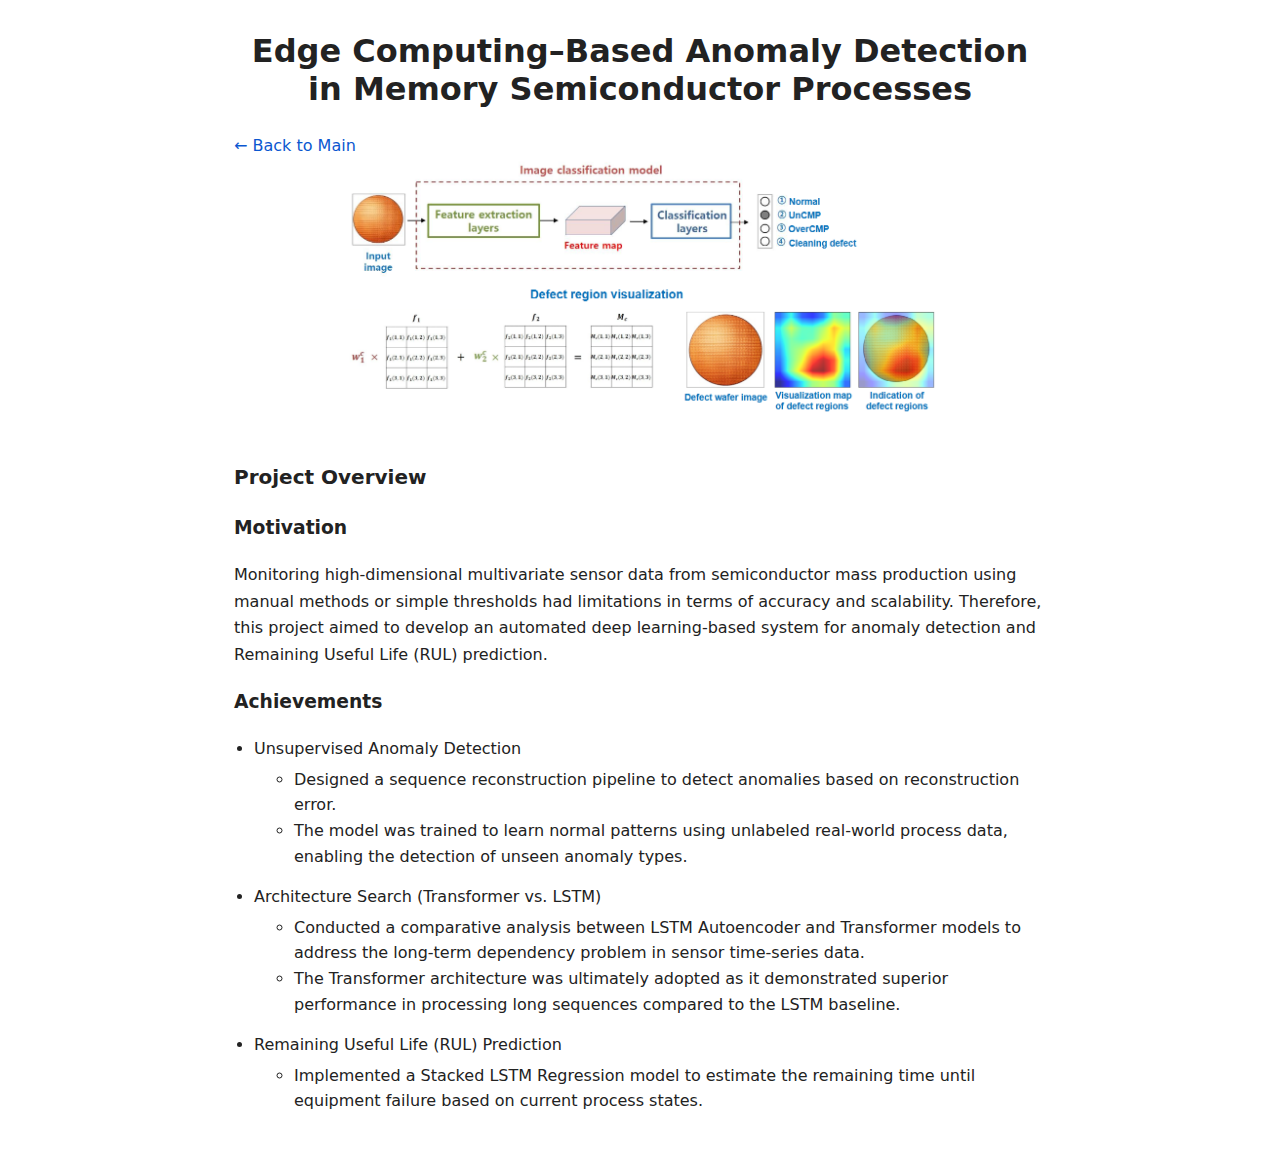
<file: pages/projects/project-cmp.html>
<!doctype html>
<html lang="en">
<head>
  <meta charset="utf-8">
  <meta name="viewport" content="width=device-width, initial-scale=1">
  <title>Project: Edge Computing–Based Anomaly Detection in Memory Semiconductor Processes</title>
  
  <link rel="stylesheet" href="../../styles.css">
  
  <link rel="preconnect" href="https://fonts.googleapis.com">
  <link rel="preconnect" href="https://fonts.gstatic.com" crossorigin>
  <link href="https://fonts.googleapis.com/css2?family=Inter:ital,opsz,wght@0,14..32,100..900;1,14..32,100..900&family=Source+Sans+3:ital,wght@0,200..900;1,200..900&display=swap" rel="stylesheet">
</head>
<body>
  <main class="container">

    <h1 class="page-title">Edge Computing–Based Anomaly Detection in Memory Semiconductor Processes</h1>

    <div classs="page-links">
      <a href="../../index.html#projects">← Back to Main</a>
    </div>

    <section class="project-detail">
      <img src="../../assets/images/Pr3.png" alt="Efficient AI Deployment on NPUs thumbnail" style="width:100%; max-width:600px; margin-bottom: 20px; display: block; margin-left: auto; margin-right: auto; border-radius: 12px;">
      <h2>Project Overview</h2>
      <h3>Motivation</h3>
      <p>
        Monitoring high-dimensional multivariate sensor data from semiconductor mass production using manual methods or simple thresholds had limitations in terms of accuracy and scalability. Therefore, this project aimed to develop an automated deep learning-based system for anomaly detection and Remaining Useful Life (RUL) prediction.
      </p>
      
      <h3>Achievements</h3>

      <ul style="padding-left: 20px; line-height: 1.6;">

        <li style="margin-bottom: 15px;">
          Unsupervised Anomaly Detection
          <ul style="margin-top: 5px;">
            <li>Designed a sequence reconstruction pipeline to detect anomalies based on reconstruction error.</li>
            <li>The model was trained to learn normal patterns using unlabeled real-world process data, enabling the detection of unseen anomaly types.</li>
          </ul>
        </li>

        <li style="margin-bottom: 15px;">
          Architecture Search (Transformer vs. LSTM)
          <ul style="margin-top: 5px;">
            <li>Conducted a comparative analysis between LSTM Autoencoder and Transformer models to address the long-term dependency problem in sensor time-series data.</li>
            <li>The Transformer architecture was ultimately adopted as it demonstrated superior performance in processing long sequences compared to the LSTM baseline.</li>
          </ul>
        </li>
        
        <li style="margin-bottom: 15px;">
          Remaining Useful Life (RUL) Prediction
          <ul style="margin-top: 5px;">
            <li>Implemented a Stacked LSTM Regression model to estimate the remaining time until equipment failure based on current process states.</li>
          </ul>
        </li>

      </ul>

    </section>

  </main>
</body>
</html>
</file>
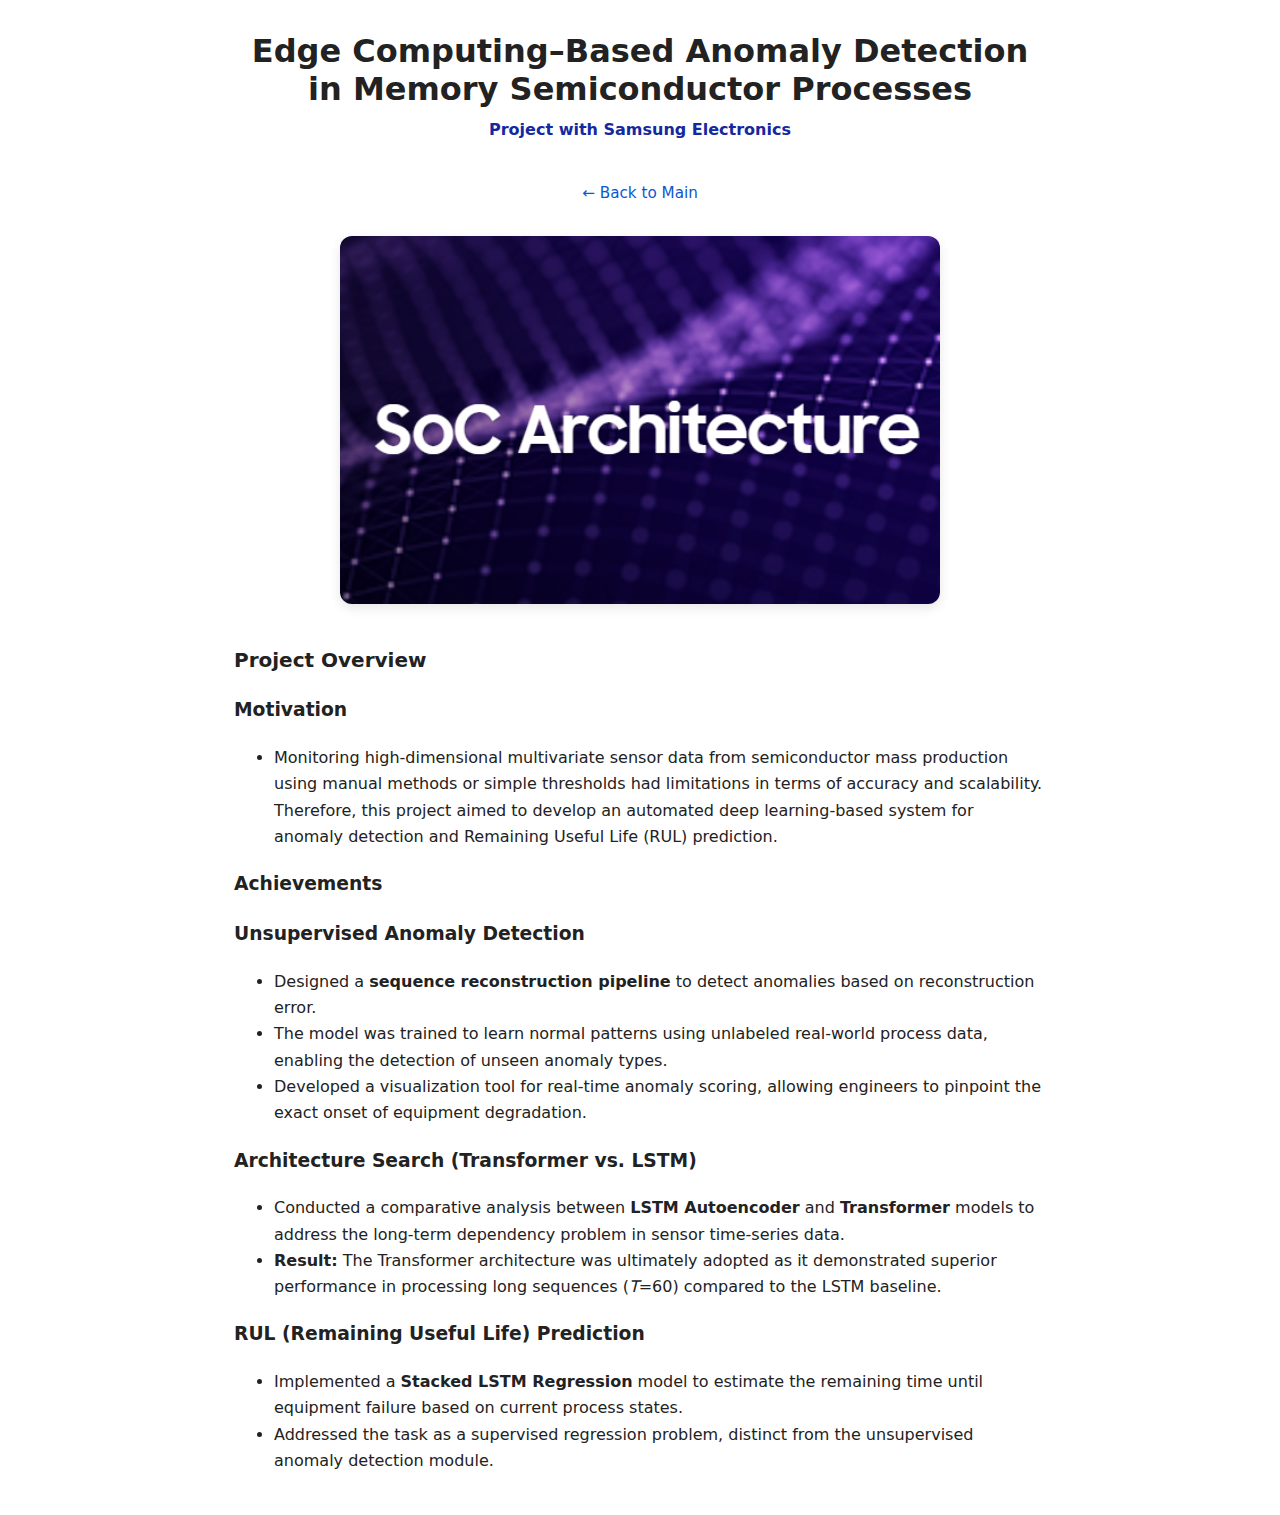
<file: pages/projects/project-edgeComputing.html>
<!doctype html>
<html lang="en">
<head>
  <meta charset="utf-8">
  <meta name="viewport" content="width=device-width, initial-scale=1">
  <title>Project: Edge Computing–Based Anomaly Detection in Memory Semiconductor Processes</title>
  
  <link rel="stylesheet" href="../../styles.css">
  
  <link rel="preconnect" href="https://fonts.googleapis.com">
  <link rel="preconnect" href="https://fonts.gstatic.com" crossorigin>
  <link href="https://fonts.googleapis.com/css2?family=Inter:ital,opsz,wght@0,14..32,100..900;1,14..32,100..900&family=Source+Sans+3:ital,wght@0,200..900;1,200..900&display=swap" rel="stylesheet">
</head>
<body>
  <main class="container">

    <h1 class="page-title">Edge Computing–Based Anomaly Detection in Memory Semiconductor Processes</h1>
    
    <p style="text-align: center; font-weight: 600; color: #1428A0; margin-top: -1rem; margin-bottom: 2rem;">
      Project with Samsung Electronics
    </p>

    <div class="page-links">
      <a href="../../index.html#projects">← Back to Main</a>
    </div>

    <section class="project-detail">
      <img src="../../assets/images/Pr6.png" alt="Anomaly Detection System Architecture" style="width:100%; max-width:600px; margin-bottom: 30px; display: block; margin-left: auto; margin-right: auto; border-radius: 12px; box-shadow: 0 4px 12px rgba(0,0,0,0.1);">
      
      <h2>Project Overview</h2>
      
      <h3>Motivation</h3>
      <ul>
        <li>
          Monitoring high-dimensional multivariate sensor data from semiconductor mass production using manual methods or simple thresholds had limitations in terms of accuracy and scalability. Therefore, this project aimed to develop an automated deep learning-based system for anomaly detection and Remaining Useful Life (RUL) prediction.
        </li>
      </ul>
      
      <h3>Achievements</h3>

      <h3>Unsupervised Anomaly Detection</h3>
      <ul>
        <li>Designed a <strong>sequence reconstruction pipeline</strong> to detect anomalies based on reconstruction error.</li>
        <li>The model was trained to learn normal patterns using unlabeled real-world process data, enabling the detection of unseen anomaly types.</li>
        <li>Developed a visualization tool for real-time anomaly scoring, allowing engineers to pinpoint the exact onset of equipment degradation.</li>
      </ul>
      
      <h3>Architecture Search (Transformer vs. LSTM)</h3>
      <ul>
        <li>Conducted a comparative analysis between <strong>LSTM Autoencoder</strong> and <strong>Transformer</strong> models to address the long-term dependency problem in sensor time-series data.</li>
        <li><strong>Result:</strong> The Transformer architecture was ultimately adopted as it demonstrated superior performance in processing long sequences (<i>T</i>=60) compared to the LSTM baseline.</li>
      </ul>
      
      <h3>RUL (Remaining Useful Life) Prediction</h3>
      <ul>
        <li>Implemented a <strong>Stacked LSTM Regression</strong> model to estimate the remaining time until equipment failure based on current process states.</li>
        <li>Addressed the task as a supervised regression problem, distinct from the unsupervised anomaly detection module.</li>
      </ul>

    </section>

  </main>
</body>
</html>
</file>
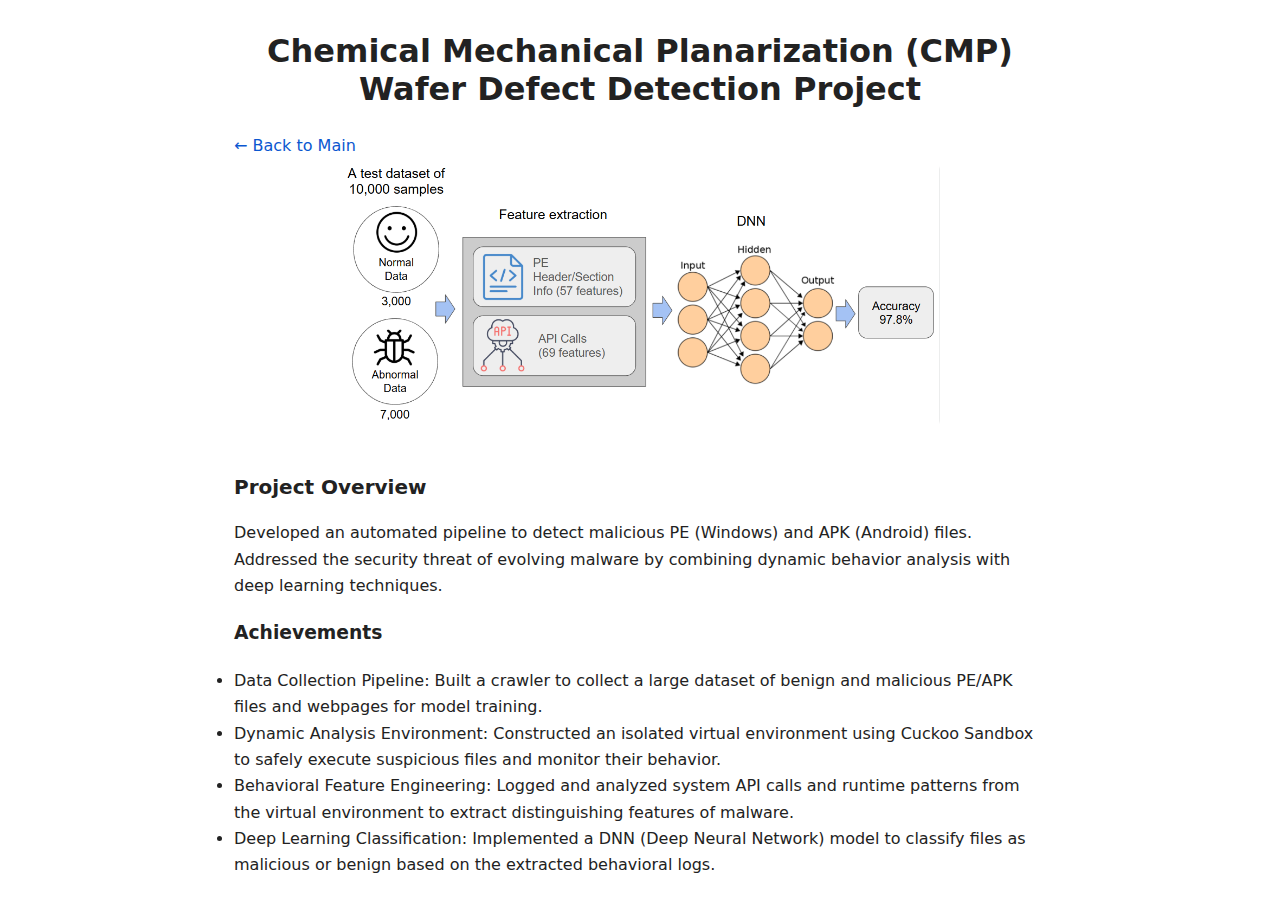
<file: pages/projects/project-neouly.html>
<!doctype html>
<html lang="en">
<head>
  <meta charset="utf-8">
  <meta name="viewport" content="width=device-width, initial-scale=1">
  <title>Project: Chemical Mechanical Planarization (CMP) Wafer Defect Detection Project</title>
  
  <link rel="stylesheet" href="../../styles.css">
  
  <link rel="preconnect" href="https://fonts.googleapis.com">
  <link rel="preconnect" href="https://fonts.gstatic.com" crossorigin>
  <link href="https://fonts.googleapis.com/css2?family=Inter:ital,opsz,wght@0,14..32,100..900;1,14..32,100..900&family=Source+Sans+3:ital,wght@0,200..900;1,200..900&display=swap" rel="stylesheet">
</head>
<body>
  <main class="container">

    <h1 class="page-title">Chemical Mechanical Planarization (CMP) Wafer Defect Detection Project</h1>

    <div classs="page-links">
      <a href="../../index.html#projects">← Back to Main</a>
    </div>

    <section class="project-detail">
      <img src="../../assets/images/Pr2.png" alt="Efficient AI Deployment on NPUs thumbnail" style="width:100%; max-width:600px; margin-bottom: 20px; display: block; margin-left: auto; margin-right: auto; border-radius: 12px;">
      <h2>Project Overview</h2>
      <!-- <h3>Motivation</h3> -->
      <p>
        Developed an automated pipeline to detect malicious PE (Windows) and APK (Android) files. Addressed the security threat of evolving malware by combining dynamic behavior analysis with deep learning techniques.
      </p>
      
      <h3>Achievements</h3>
      <li>Data Collection Pipeline: Built a crawler to collect a large dataset of benign and malicious PE/APK files and webpages for model training.</li>
      <li>Dynamic Analysis Environment: Constructed an isolated virtual environment using Cuckoo Sandbox to safely execute suspicious files and monitor their behavior.</li>
      <li>Behavioral Feature Engineering: Logged and analyzed system API calls and runtime patterns from the virtual environment to extract distinguishing features of malware.</li>
      <li>Deep Learning Classification: Implemented a DNN (Deep Neural Network) model to classify files as malicious or benign based on the extracted behavioral logs.</li>

      <!-- <ul style="padding-left: 20px; line-height: 1.6;">

        <li style="margin-bottom: 15px;">
          Defect Wafer Detection
          <ul style="margin-top: 5px;">
            <li>Built a CNN-based classifier to categorize wafer states (Normal, UnCMP, OverCMP, Cleaning Error).</li>
            <li>Integrated Class Activation Mapping (CAM) to visualize and localize defective regions, providing actionable insights for engineers.</li>
          </ul>
        </li>

        <li style="margin-bottom: 15px;">
          Sensor Anomaly Detection
          <ul style="margin-top: 5px;">
            <li>Designed an LSTM Encoder-Decoder architecture to reconstruct sensor data streams.</li>
          </ul>
        </li> -->

      </ul>

    </section>

  </main>
</body>
</html>
</file>
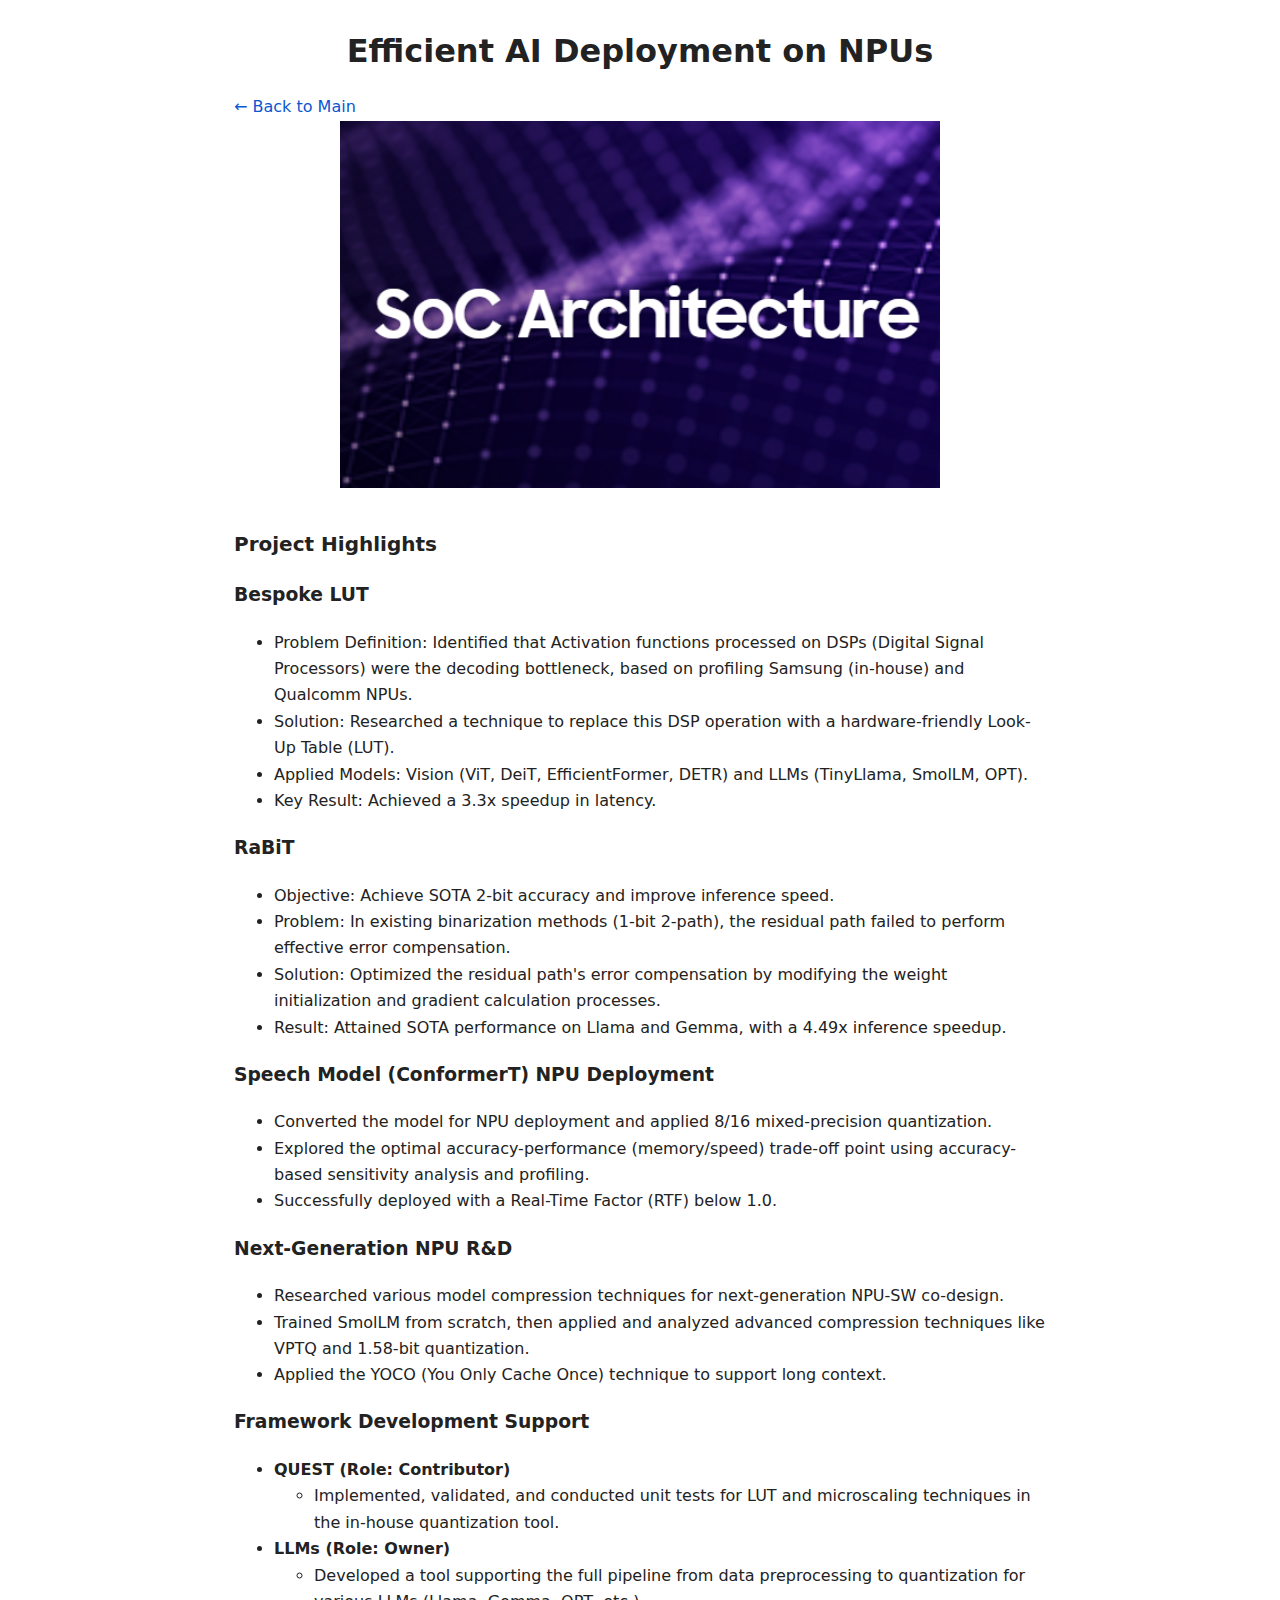
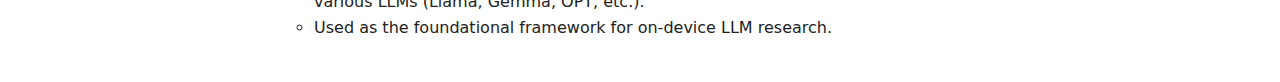
<file: pages/projects/project-npu.html>
<!doctype html>
<html lang="en">
<head>
  <meta charset="utf-8">
  <meta name="viewport" content="width=device-width, initial-scale=1">
  <title>Project: Efficient AI Deployment on NPUs</title>
  
  <link rel="stylesheet" href="../../styles.css">
  
  <link rel="preconnect" href="https://fonts.googleapis.com">
  <link rel="preconnect" href="https://fonts.gstatic.com" crossorigin>
  <link href="https://fonts.googleapis.com/css2?family=Inter:ital,opsz,wght@0,14..32,100..900;1,14..32,100..900&family=Source+Sans+3:ital,wght@0,200..900;1,200..900&display=swap" rel="stylesheet">
</head>
<body>
  <main class="container">

    <h1 class="page-title">Efficient AI Deployment on NPUs</h1>

    <div classs="page-links">
      <a href="../../index.html#projects">← Back to Main</a>
    </div>

    <section class="project-detail">
      <img src="../../assets/images/Pr6.png" alt="Efficient AI Deployment on NPUs thumbnail" style="width:100%; max-width:600px; margin-bottom: 20px; display: block; margin-left: auto; margin-right: auto;">
      <h2>Project Highlights</h2>
    
      <h3>Bespoke LUT</h3>
      <ul>
        <li>Problem Definition: Identified that Activation functions processed on DSPs (Digital Signal Processors) were the decoding bottleneck, based on profiling Samsung (in-house) and Qualcomm NPUs.</li>
        <li>Solution: Researched a technique to replace this DSP operation with a hardware-friendly Look-Up Table (LUT).</li>
        <li>Applied Models: Vision (ViT, DeiT, EfficientFormer, DETR) and LLMs (TinyLlama, SmolLM, OPT).</li>
        <li>Key Result: Achieved a 3.3x speedup in latency.</li>
      </ul>
    
      <h3>RaBiT</h3>
      <ul>
        <li>Objective: Achieve SOTA 2-bit accuracy and improve inference speed.</li>
        <li>Problem: In existing binarization methods (1-bit 2-path), the residual path failed to perform effective error compensation.</li>
        <li>Solution: Optimized the residual path's error compensation by modifying the weight initialization and gradient calculation processes.</li>
        <li>Result: Attained SOTA performance on Llama and Gemma, with a 4.49x inference speedup.</li>
      </ul>
    
      <h3>Speech Model (ConformerT) NPU Deployment</h3>
      <ul>
        <li>Converted the model for NPU deployment and applied 8/16 mixed-precision quantization.</li>
        <li>Explored the optimal accuracy-performance (memory/speed) trade-off point using accuracy-based sensitivity analysis and profiling.</li>
        <li>Successfully deployed with a Real-Time Factor (RTF) below 1.0.</li>
      </ul>
    
      <h3>Next-Generation NPU R&D</h3>
      <ul>
        <li>Researched various model compression techniques for next-generation NPU-SW co-design.</li>
        <li>Trained SmolLM from scratch, then applied and analyzed advanced compression techniques like VPTQ and 1.58-bit quantization.</li>
        <li>Applied the YOCO (You Only Cache Once) technique to support long context.</li>
      </ul>
    
      <h3>Framework Development Support</h3>
      <ul>
        <li>
          <strong>QUEST (Role: Contributor)</strong>
          <ul>
            <li>Implemented, validated, and conducted unit tests for LUT and microscaling techniques in the in-house quantization tool.</li>
          </ul>
        </li>
        <li>
          <strong>LLMs (Role: Owner)</strong>
          <ul>
            <li>Developed a tool supporting the full pipeline from data preprocessing to quantization for various LLMs (Llama, Gemma, OPT, etc.).</li>
            <li>Used as the foundational framework for on-device LLM research.</li>
          </ul>
        </li>
      </ul>

    </section>

  </main>
</body>
</html>
</file>
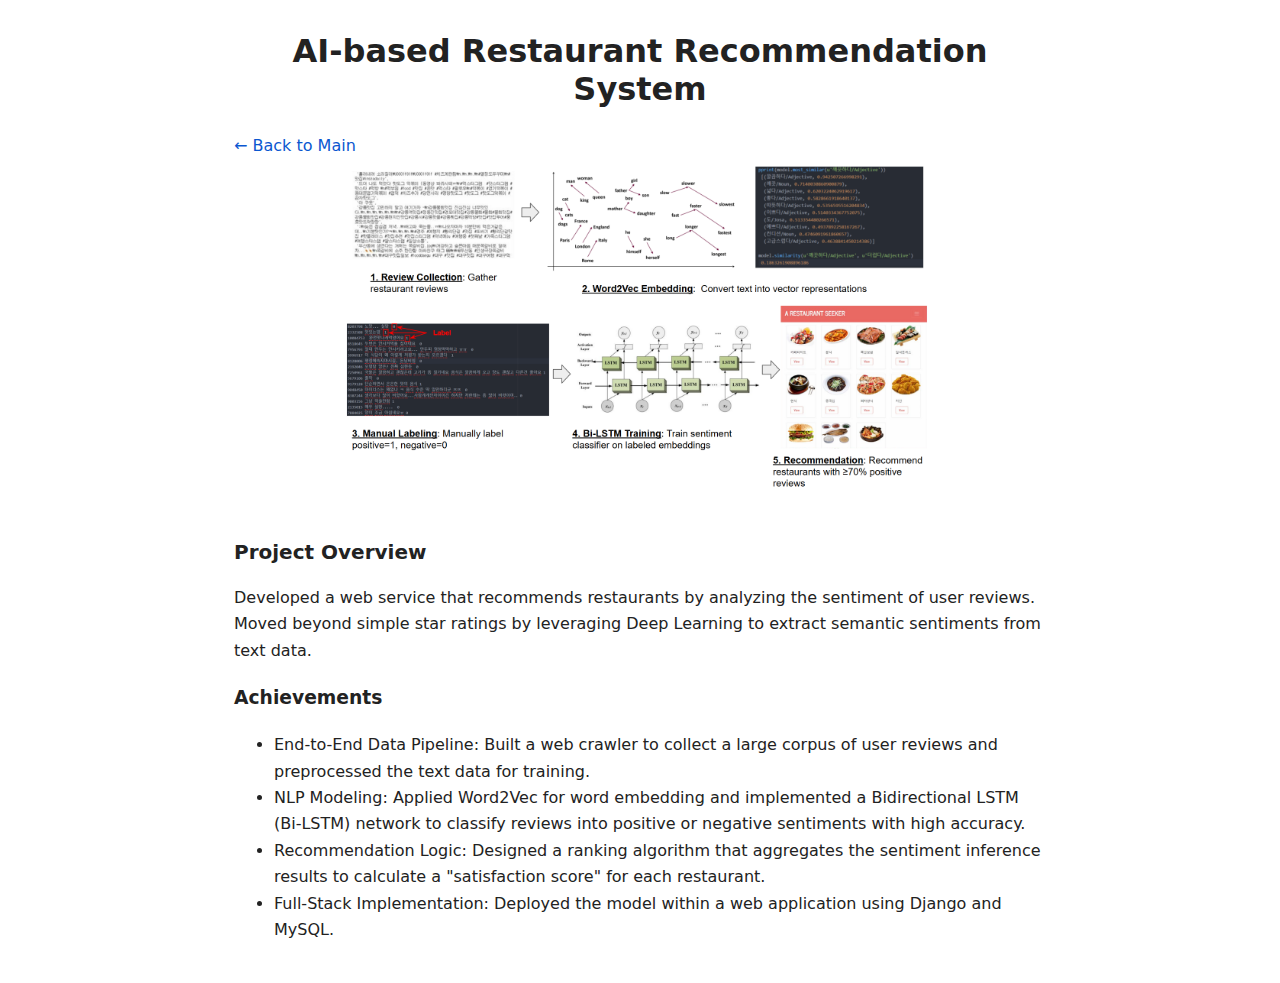
<file: pages/projects/project-recommendation.html>
<!doctype html>
<html lang="en">
<head>
  <meta charset="utf-8">
  <meta name="viewport" content="width=device-width, initial-scale=1">
  <title>Project: AI-based Restaurant Recommendation System</title>
  
  <link rel="stylesheet" href="../../styles.css">
  
  <link rel="preconnect" href="https://fonts.googleapis.com">
  <link rel="preconnect" href="https://fonts.gstatic.com" crossorigin>
  <link href="https://fonts.googleapis.com/css2?family=Inter:ital,opsz,wght@0,14..32,100..900;1,14..32,100..900&family=Source+Sans+3:ital,wght@0,200..900;1,200..900&display=swap" rel="stylesheet">
</head>
<body>
  <main class="container">

    <h1 class="page-title">AI-based Restaurant Recommendation System</h1>

    <div classs="page-links">
      <a href="../../index.html#projects">← Back to Main</a>
    </div>

    <section class="project-detail">
      <img src="../../assets/images/Pr1.png" alt="Efficient AI Deployment on NPUs thumbnail" style="width:100%; max-width:600px; margin-bottom: 20px; display: block; margin-left: auto; margin-right: auto; border-radius: 12px;">
      <h2>Project Overview</h2>
      <!-- <h3>Motivation</h3> -->
      <p>
        Developed a web service that recommends restaurants by analyzing the sentiment of user reviews. Moved beyond simple star ratings by leveraging Deep Learning to extract semantic sentiments from text data.
      </p>
      
      <h3>Achievements</h3>
      <ul>
        <li>End-to-End Data Pipeline: Built a web crawler to collect a large corpus of user reviews and preprocessed the text data for training.</li>
        <li>NLP Modeling: Applied Word2Vec for word embedding and implemented a Bidirectional LSTM (Bi-LSTM) network to classify reviews into positive or negative sentiments with high accuracy.</li>
        <li>Recommendation Logic: Designed a ranking algorithm that aggregates the sentiment inference results to calculate a "satisfaction score" for each restaurant.</li>
        <li>Full-Stack Implementation: Deployed the model within a web application using Django and MySQL.</li>

      <!-- <ul style="padding-left: 20px; line-height: 1.6;">

        <li style="margin-bottom: 15px;">
          Defect Wafer Detection
          <ul style="margin-top: 5px;">
            <li>Built a CNN-based classifier to categorize wafer states (Normal, UnCMP, OverCMP, Cleaning Error).</li>
            <li>Integrated Class Activation Mapping (CAM) to visualize and localize defective regions, providing actionable insights for engineers.</li>
          </ul>
        </li>

        <li style="margin-bottom: 15px;">
          Sensor Anomaly Detection
          <ul style="margin-top: 5px;">
            <li>Designed an LSTM Encoder-Decoder architecture to reconstruct sensor data streams.</li>
          </ul>
        </li> -->

      </ul>

    </section>

  </main>
</body>
</html>
</file>
<file: styles.css>
/* =========================
   Base
========================= */
:root {
  --max-width: 860px;
  --text-color: #222;
  --muted: #666;
  --bg: #fff;
  --link: #0b57d0;
  --link-hover: #0846a8;
  --border: #e5e7eb;
}

* { box-sizing: border-box; }
html, body { margin: 0; padding: 0; }
body {
  font: 16px/1.65 system-ui, -apple-system, Segoe UI, Roboto, Helvetica, Arial, sans-serif;
  color: var(--text-color);
  background: var(--bg);
}

/* =========================
   Layout
========================= */
.container {
  max-width: var(--max-width);
  margin: 0 auto;
  padding: 24px;
}

/* =========================
   Page Title (FULL-CENTER)
========================= */
.page-title {
  text-align: center;           /* 가로 중앙 */
  font-size: 2rem;
  line-height: 1.2;
  margin: 8px 0 24px;
}

/* ===== Page Links under name (with icons) ===== */
.page-links {
  display: flex;
  justify-content: center;
  flex-wrap: nowrap;              /* 한 줄 유지 */
  gap: 8px;
  margin-bottom: 24px;
}

.page-links a {
  display: inline-flex;           /* 아이콘+텍스트 한 줄 정렬 */
  align-items: center;            /* 수직 정렬 */
  padding: 6px 12px;
  font-size: clamp(0.8rem, 1.5vw, 0.95rem);  /* 화면 좁아지면 글자 축소 */
  color: var(--link);
/*   border: 1px solid var(--link); */
  border: none;
  border-radius: 6px;
  text-decoration: none;
  transition: all 0.2s ease;
  white-space: nowrap;            /* 링크 내부 줄바꿈 방지 */
}

.page-links a:hover {
  background: var(--link);
  color: #fff;
}

.page-links a img {
  width: 20px;
  height: 20px;
  margin-right: 6px;
  display: inline-block;
  vertical-align: middle;
}

/* =========================
   Hero (Left photo / Right text)
========================= */
.hero {
  display: grid;
  grid-template-columns: 180px 1fr;  /* 왼쪽 고정폭, 오른쪽 가변 */
  gap: 24px;
  align-items: center;               /* 세로 중간 정렬 */
}

/* 왼쪽: 사진 */
.hero-left .avatar,
.hero img {
  width: 180px;
  height: 180px;
  object-fit: cover;
  border-radius: 10px;
  display: block;
}

/* 오른쪽: 설명 텍스트 블록 */
.hero-right {
  display: flex;
  flex-direction: column;
  justify-content: center;
}
.hero-right p { margin: 0 0 8px; }

/* =========================
   Sections
========================= */
h2 {
  margin: 40px 0 12px;
  font-size: 1.25rem;
}

.list {
  list-style: none;
  padding-left: 0;
  margin: 0;
}
.list li { margin: 8px 0; }

/* =========================
   Links
========================= */
a {
  color: var(--link);
  text-decoration: none;
}
a:hover, a:focus {
  color: var(--link-hover);
  text-decoration: underline;
}

/* 보조 유틸 */
.muted { color: var(--muted); }
.hr {
  height: 1px;
  background: var(--border);
  margin: 24px 0;
}

/* ==========================================================================
   (B) Academic & Research Background  —  타임라인/리스트 스타일
   - 사용 컴포넌트: #background, .timeline, .timeline-header, .timeline-body
   - 학부 → 석사 → 회사 순의 스토리라인을 스캔 가능하게 표현
   ========================================================================== */
#background .timeline {
  list-style: none;           /* 기본 불릿 제거 */
  padding: 0;
  margin: 0;
}

#background .timeline li {
  margin-bottom: 20px;        /* 항목 간 간격 */
}

#background .timeline-header {
  font-weight: 600;           /* "지위 | 기관 | 기간" 라인 강조 */
  margin-bottom: 5px;
}

#background .timeline-header a {
  text-decoration: none;
  color: inherit;
}
#background .timeline-header a:hover { text-decoration: underline; }

#background .timeline-body {
  margin-left: 15px;          /* 헤더 대비 살짝 들여쓰기 */
  color: #444;
  line-height: 1.5;
}

/* =========================
   Responsive (Mobile)
========================= */
@media (max-width: 720px) {
  .container { padding: 20px; }

  .page-title {
    font-size: 1.75rem;
    margin: 4px 0 12px;
    text-align: center;         /* 모바일에서도 확실히 중앙 */
  }

  .page-links {
    gap: 6px;                   /* 모바일에서 간격 축소 */
  }
  .page-links a {
    padding: 5px 10px;
    font-size: clamp(0.75rem, 3.2vw, 0.9rem);
  }
  .page-links a img {
    width: 15px;
    height: 15px;
    margin-right: 5px;
  }

  .hero {
    grid-template-columns: 1fr; /* 세로 스택: 사진 → 설명 */
    gap: 16px;
    text-align: center;         /* hero 내부 텍스트 중앙 */
    align-items: center;
  }

  .hero-left .avatar,
  .hero img {
    width: 140px;
    height: 140px;
    margin: 0 auto;             /* 사진 중앙 */
  }

  .hero-right {
    align-items: center;        /* 설명 블록 중앙 */
  }
}

/* 기존 스타일들 ... */

.project-item {
  max-width: 700px;
  margin: 40px auto;
  list-style: none;
}

.project-header {
  display: flex;
  justify-content: space-between;
  align-items: baseline;
  font-weight: 600;
  margin-bottom: 10px;
}

.project-title {
  font-size: 1.2em;
}

.project-period {
  color: #666;
  font-size: 0.95em;
}

.project-image img {
  width: 100%;   /* 텍스트 폭과 동일 */
  height: auto;
  border-radius: 6px;
  margin-bottom: 15px;
}

.project-desc {
  color: #444;
  line-height: 1.6;
}

/* ✨ 반응형: 화면이 좁으면 세로 스택으로 자동 전환 */
@media (max-width: 640px) {
  #projects .media-item {
    flex-direction: column;
    align-items: stretch;
  }
  #projects .media-thumb {
    width: 100%;
    max-width: 420px;             /* 모바일에서 너무 커지지 않도록 */
  }
}


/* ===== Publications 섹션 전용 (DROP-IN) ===== */

/* 불릿/여백 제거 */
#publications .list {
  list-style: none;
  padding: 0;
  margin: 0;
}

/* 전역 flex/float 무력화: 퍼블리케이션은 세로 스택 + 그리드만 사용 */
#publications .media-item {
  display: block !important;
}
#publications .media-thumb {
  float: none !important;
  display: block;
}

/* 1열 Grid로 순서 고정: 제목 → 저자 → 학회 → Paper → 그림 → 설명 */
#publications .media-info {
  display: grid !important;
  grid-template-columns: 1fr;
  grid-template-areas:
    "title"
    "authors"
    "meta"
    "paper"
    "thumb"
    "desc";
  row-gap: 4px;  /* 간격 압축 (기존 12px → 4px) */
}

/* ★ grid-area만 지정 — margin은 여기서 절대 넣지 말 것 */
#publications .media-title   { grid-area: title; }
#publications .media-authors { grid-area: authors; }
#publications .media-meta    { grid-area: meta; }
#publications .media-paper   { grid-area: paper; }
#publications .media-thumb   {
  grid-area: thumb;
  width: 100%;
  max-width: 650px;     /* 필요 시 조정 */
  height: auto;
  justify-self: center;
}
#publications .media-desc    { grid-area: desc; }

/* 간격 타이트하게 (여기가 최종 우선순위가 되도록 ★맨 아래에 둠) */
#publications .media-title,
#publications .media-authors,
#publications .media-meta,
#publications .media-paper {
  margin: 2px 0 !important;
  line-height: 1.35;
}
#publications .media-desc {
  margin-top: 8px !important;  /* 이미지와 설명 사이만 살짝 띄움 */
}




/* Talks & Presentations: 큰 항목 불렛 제거 */
#talks .timeline {
  list-style: none;   /* ul 자체 기본 불렛 제거 */
  padding: 0;
  margin: 0;
}

#talks .timeline > li {
  list-style: none;   /* 직계 li (Internal Seminar, Graduate Seminar) 불렛 제거 */
  margin-bottom: 20px;
}

/* Presented papers 아래 ul/li는 기본 불렛 유지 */
#talks .timeline .timeline-body ul {
  list-style: disc;   /* 기본 불렛 */
  padding-left: 20px; /* 들여쓰기 */
  margin-top: 6px;
}


/* Honors & Scholarships 스타일 */
.honors-list {
  margin: 0;
  padding: 0;
}

.honor-item {
  margin-bottom: 8px;   /* 항목 간격 */
  font-size: 0.95rem;
}

.honor-title {
  font-weight: 600;     /* 상/장학금 이름 강조 */
}

.honor-org {
  color: #444;          /* 기관은 일반 톤 */
}

.honor-date {
  color: #666;          /* 날짜는 살짝 흐리게 */
  font-style: italic;
}

/* Teaching Assistant 스타일 */
.teaching-list {
  margin: 0;
  padding: 0;
}

.teaching-item {
  margin-bottom: 8px;
  font-size: 0.95rem;
}

.teaching-title {
  font-weight: 600;   /* 과목명 강조 */
}

.teaching-org {
  color: #444;        /* 기관은 중간 톤 */
}

.teaching-date {
  color: #666;        /* 날짜는 약간 흐리게 */
  font-style: italic;
}

/* Extracurricular Activities 스타일 */
.activities-list {
  margin: 0;
  padding: 0;
}

.activity-item {
  margin-bottom: 8px;
  font-size: 0.95rem;
}

.activity-title {
  font-weight: 600;   /* 활동명 강조 */
}

.activity-org {
  color: #444;        /* 기관은 중간 톤 */
}

.activity-date {
  color: #666;        /* 날짜는 살짝 흐리게 */
  font-style: italic;
}

/* =========================
   Optional: Dark Mode
========================= */
/* @media (prefers-color-scheme: dark) {
  :root {
    --text-color: #eaeaea;
    --muted: #a0a0a0;
    --bg: #0f1115;
    --link: #8ab4ff;
    --link-hover: #a9c6ff;
    --border: #333;
  }
} */
</file>
